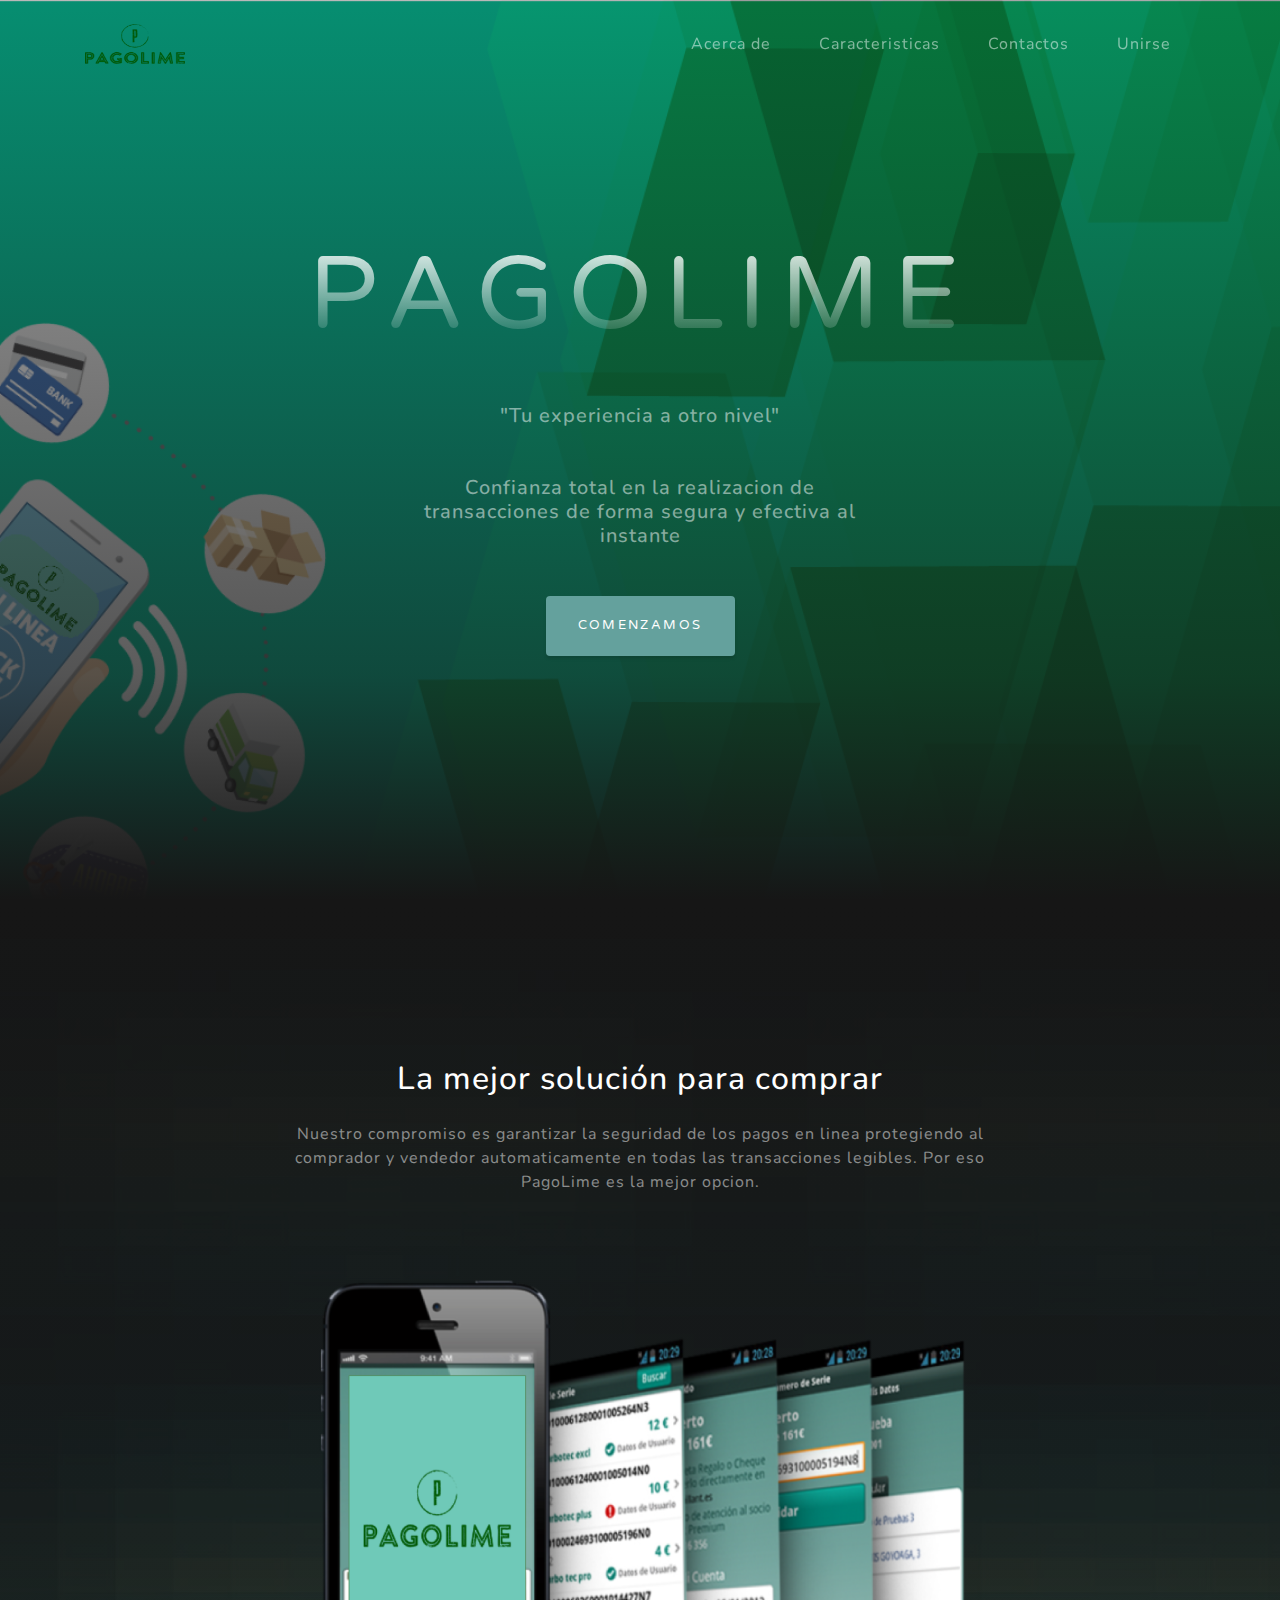
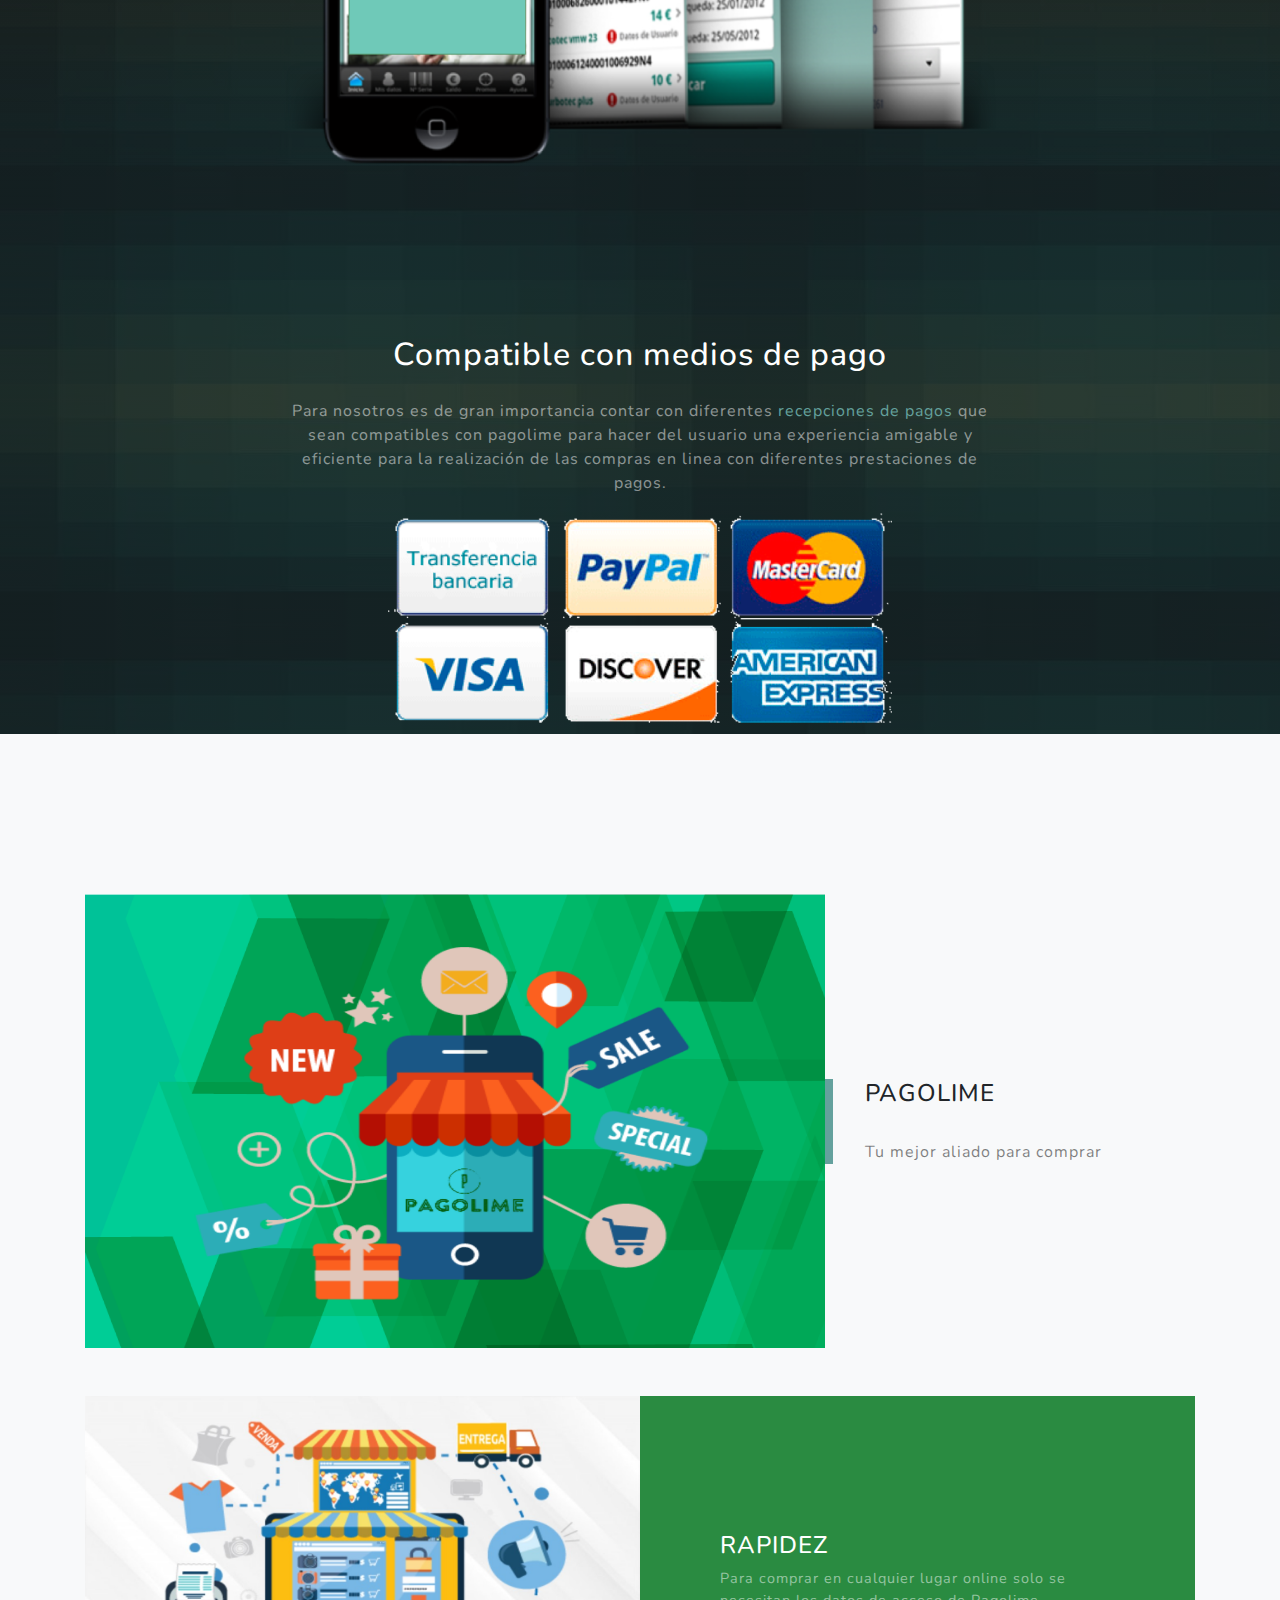
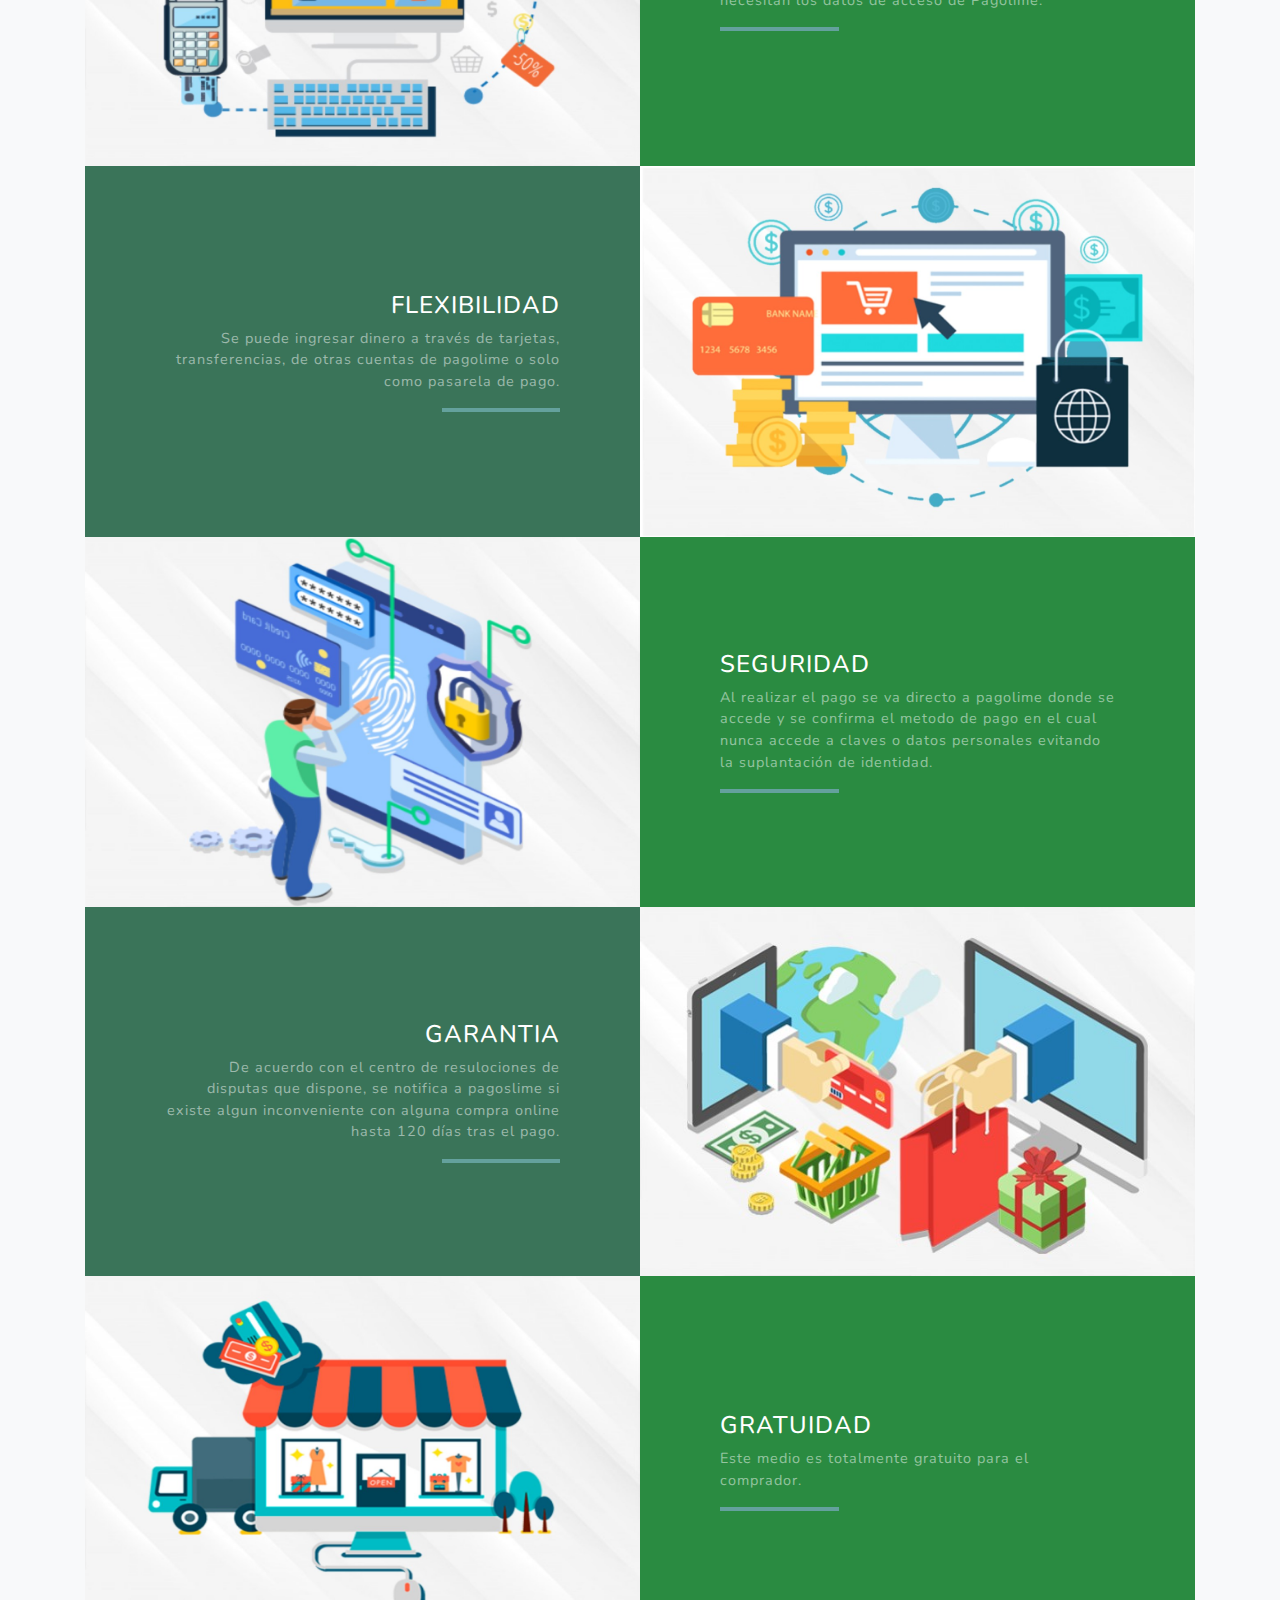
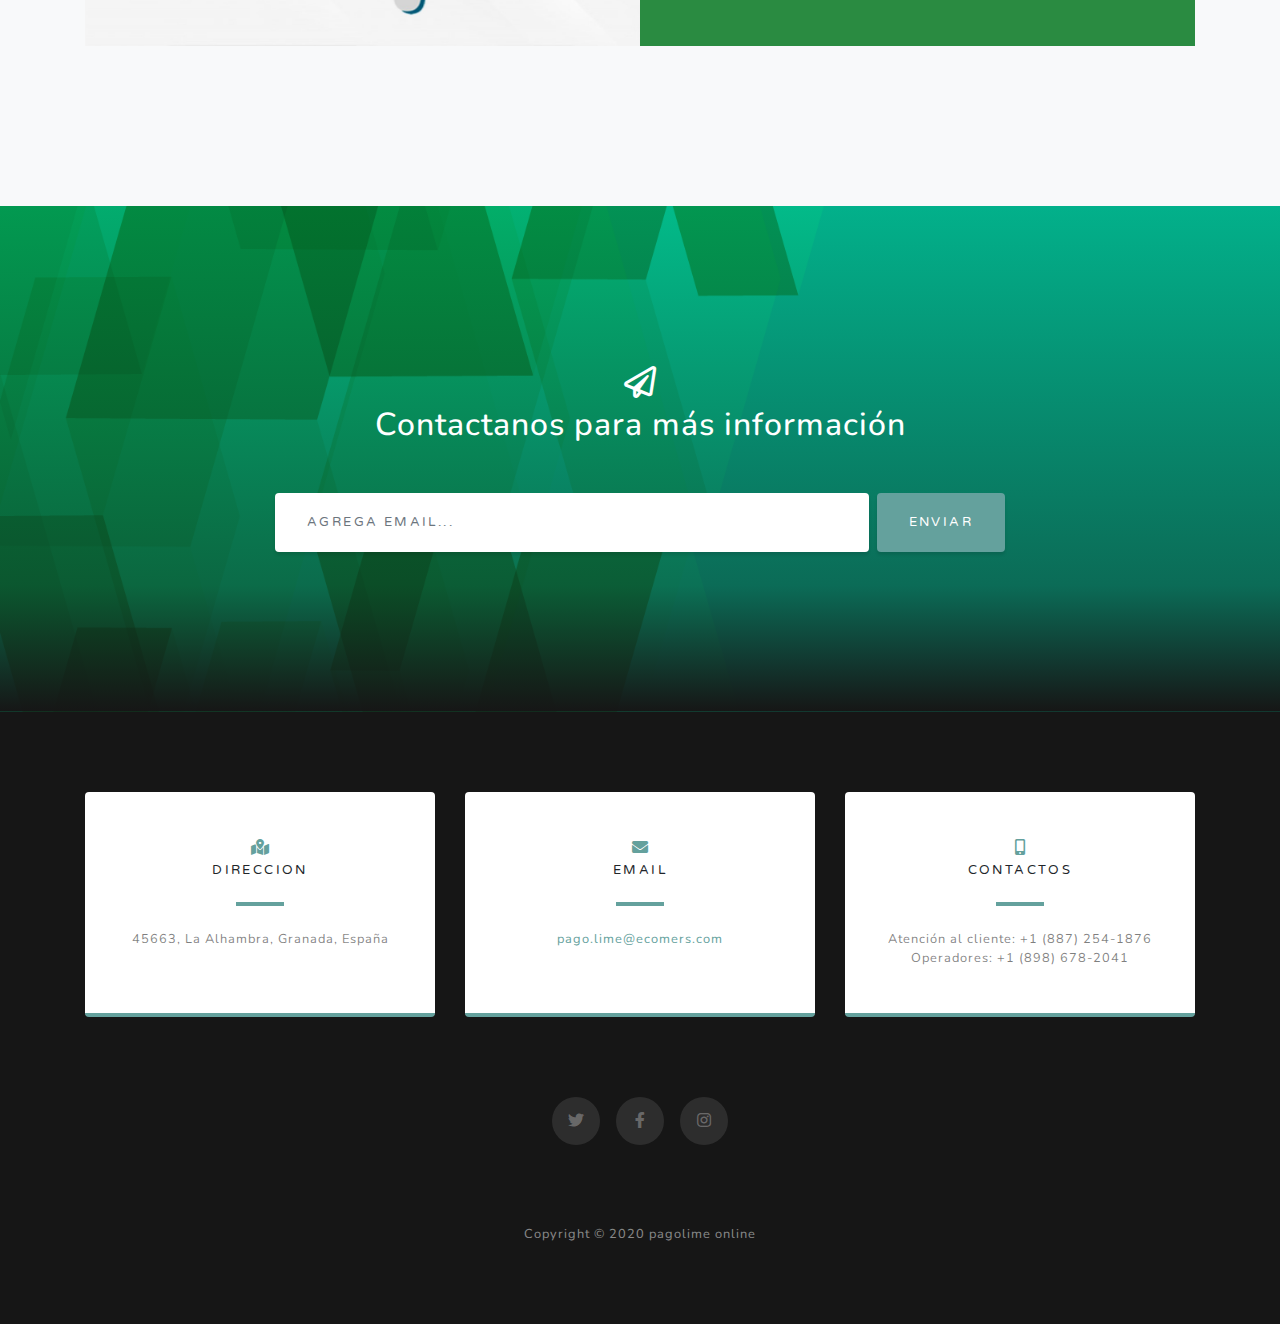
<file: index.html>
<!DOCTYPE html>
<html lang="en">

<head>

  <meta charset="utf-8">
  <meta name="viewport" content="width=device-width, initial-scale=1, shrink-to-fit=no">
  <meta name="description" content="">
  <meta name="author" content="">

  <title>PAGOLIME - Zelma Guadalupe Ruiz Ramos</title>

  <!-- Bootstrap core CSS -->
  <link href="vendor/bootstrap/css/bootstrap.min.css" rel="stylesheet">

  <!-- Custom fonts for this template -->
  <link href="vendor/fontawesome-free/css/all.min.css" rel="stylesheet">
  <link href="https://fonts.googleapis.com/css?family=Varela+Round" rel="stylesheet">
  <link href="https://fonts.googleapis.com/css?family=Nunito:200,200i,300,300i,400,400i,600,600i,700,700i,800,800i,900,900i" rel="stylesheet">

  <!-- Custom styles for this template -->
  <link href="css/grayscale.min.css" rel="stylesheet">



</head>

<body id="page-top">
<!------------------------------------------------------------------------------------------------->


  <!-- Navigation -->
  <nav class="navbar navbar-expand-lg navbar-light fixed-top" id="mainNav">
    <div class="container">
      <!--<a class="navbar-brand js-scroll-trigger" href="">Pagolime</a>-->
      <img src="img/pagolimelogo.png" alt="" width="100" height="40">
      <button class="navbar-toggler navbar-toggler-right" type="button" data-toggle="collapse" data-target="#navbarResponsive" aria-controls="navbarResponsive" aria-expanded="false" aria-label="Toggle navigation">
        Menu
        <i class="fas fa-bars"></i>
      </button>
      <div class="collapse navbar-collapse" id="navbarResponsive">
        <ul class="navbar-nav ml-auto">
          <li class="nav-item">
            <a class="nav-link js-scroll-trigger" href="#about">Acerca de</a>
          </li>
          <li class="nav-item">
            <a class="nav-link js-scroll-trigger" href="#projects">Caracteristicas</a>
          </li>
          <li class="nav-item">
            <a class="nav-link js-scroll-trigger" href="#signup">Contactos</a>
          </li>
          <li class="nav-item">
            <a class="nav-link js-scroll-trigger" href="unirse.html">Unirse</a>
          </li>
        </ul>
      </div>
    </div>
  </nav>

  <!------------------------------------------------------------------------------------------------->

  <!-- Header -->
  <header class="masthead">
    <div class="container d-flex h-100 align-items-center">
      <div class="mx-auto text-center">
        <h1 class="mx-auto my-0 text-uppercase">Pagolime</h1>
        <br>
        <br>
        <h2 class="text-white-50 mx-auto mt-2 mb-5">"Tu experiencia a otro nivel"</h2>
        <h2 class="text-white-50 mx-auto mt-2 mb-5">Confianza total en la realizacion de transacciones de forma segura y efectiva al instante</h2>
        <a href="#about" class="btn btn-primary js-scroll-trigger">Comenzamos</a>
      </div>
    </div>
  </header>

  <!------------------------------------------------------------------------------------------------->

  <!-- Seecion Acerca -->
  <section id="about" class="about-section text-center">
    <div class="container">
      <div class="row">
        <div class="col-lg-8 mx-auto">
          <h2 class="text-white mb-4">La mejor solución para comprar</h2>
          <p class="text-white-50"> Nuestro compromiso es garantizar la seguridad de los pagos en 
            linea protegiendo al comprador y vendedor automaticamente en todas las transacciones
             legibles. Por eso  PagoLime es la mejor opcion.
          </p>
        </div>
      </div>
      <img src="img/a.png" class="img-fluid" alt="">
    </div>
  </section>

  
  <!-- Seecion Acerca -->
  <section id="about" class="about-section1 text-center">
  <div class="container " >
    <div class="row">
      <div class="col-lg-8 mx-auto">
        <h2 class="text-white mb-4">Compatible con medios de pago</h2>
        <p class="text-white-50"> Para nosotros es de gran importancia contar con diferentes 
         <a href="https://drive.google.com/open?id=1Rjg8HG84FBEBM1OlkmcjS1_rsthm9cKW">recepciones de pagos</a> que sean compatibles con pagolime para hacer del usuario una experiencia amigable y eficiente para la realización 
         de las compras en linea con diferentes prestaciones de pagos.
        </p>
      </div>
    </div>
    <img src="img/rp.png" class="img-fluid" alt="">
  </div>
</section>

   <!------------------------------------------------------------------------------------------------->

  <!-- Seccion de  Caracteristicas -->
  <section id="projects" class="projects-section bg-light">
    <div class="container">

      <!-- Featured Project Row -->
      <div class="row align-items-center no-gutters mb-4 mb-lg-5">
        <div class="col-xl-8 col-lg-7">
          <img class="img-fluid mb-3 mb-lg-0" src="img/t.png" alt="">
        </div>
        <div class="col-xl-4 col-lg-5">
          <div class="featured-text text-center text-lg-left">
            <h4 aling="text-center">PAGOLIME</h4>
            <br>
            <p class="text-black-50 mb-0">Tu mejor aliado para comprar</p>
          </div>
        </div>
      </div>

      <!------------------------------------------------------------------------------------------------->

      <!-- RAPIDEZ -->
      <div class="row justify-content-center no-gutters mb-5 mb-lg-0">
        <div class="col-lg-6">
          <img class="img-fluid" src="img/Rapidez.jpg" alt="">
        </div>
        <div class="col-lg-6">
          <div class="bg-primary text-center h-100 project">
            <div class="d-flex h-100">
              <div class="project-text w-100 my-auto text-center text-lg-left">
                <h4 class="text-white">RAPIDEZ</h4>
                <p class="mb-0 text-white-50">
                  Para comprar en cualquier lugar online solo  se necesitan los datos de acceso de Pagolime.
                </p>
                <hr class="d-none d-lg-block mb-0 ml-0">
              </div>
            </div>
          </div>
        </div>
      </div>

      <!-- FLEXIBILIDAD -->
      <div class="row justify-content-center no-gutters">
        <div class="col-lg-6">
          <img class="img-fluid" src="img/Flexibilidad.jpg" alt="">
        </div>
        <div class="col-lg-6 order-lg-first">
          <div class="bg-z text-center h-100 project">
            <div class="d-flex h-100">
              <div class="project-text w-100 my-auto text-center text-lg-right">
                <h4 class="text-white">FLEXIBILIDAD</h4>
                <p class="mb-0 text-white-50">
                Se puede ingresar dinero a través de tarjetas, transferencias,
                 de otras cuentas de pagolime o solo como pasarela de pago.  
                </p>
                <hr class="d-none d-lg-block mb-0 mr-0">
              </div>
            </div>
          </div>
        </div>
      </div>


            <!-- SEGURIDAD -->
            <div class="row justify-content-center no-gutters mb-5 mb-lg-0">
              <div class="col-lg-6">
                <img class="img-fluid" src="img/seguridad.jpg" alt="">
              </div>
              <div class="col-lg-6">
                <div class="bg-primary text-center h-100 project">
                  <div class="d-flex h-100">
                    <div class="project-text w-100 my-auto text-center text-lg-left">
                      <h4 class="text-white">SEGURIDAD</h4>
                      <p class="mb-0 text-white-50">
                        Al realizar el pago se va directo a pagolime donde se accede 
                        y se confirma el metodo de pago en el cual nunca accede a claves 
                        o datos personales evitando la suplantación de identidad.
                      </p>
                      <hr class="d-none d-lg-block mb-0 ml-0">
                    </div>
                  </div>
                </div>
              </div>
            </div>
      
            <!-- GAANTIA -->
            <div class="row justify-content-center no-gutters">
              <div class="col-lg-6">
                <img class="img-fluid" src="img/Garantia.jpg" alt="">
              </div>
              <div class="col-lg-6 order-lg-first">
                <div class="bg-z text-center h-100 project">
                  <div class="d-flex h-100">
                    <div class="project-text w-100 my-auto text-center text-lg-right">
                      <h4 class="text-white">GARANTIA</h4>
                      <p class="mb-0 text-white-50">
                        De acuerdo con el centro de resulociones de disputas que dispone, se notifica
                        a pagoslime si existe algun inconveniente con alguna compra online hasta 120 días 
                        tras  el pago.
                      </p>
                      <hr class="d-none d-lg-block mb-0 mr-0">
                    </div>
                  </div>
                </div>
              </div>
            </div>

      <!-- GRATUIDAD -->
      <div class="row justify-content-center no-gutters mb-5 mb-lg-0">
        <div class="col-lg-6">
          <img class="img-fluid" src="img/gratuito.jpg" alt="">
        </div>
        <div class="col-lg-6">
          <div class="bg-primary text-center h-100 project">
            <div class="d-flex h-100">
              <div class="project-text w-100 my-auto text-center text-lg-left">
                <h4 class="text-white">GRATUIDAD</h4>
                <p class="mb-0 text-white-50">
                  Este medio es totalmente gratuito para el comprador.
                </p>
                <hr class="d-none d-lg-block mb-0 ml-0">
              </div>
            </div>
          </div>
        </div>
      </div>
    </div>
  </section>

  <!------------------------------------------------------------------------------------------------->

  <!-- Signup Section -->
  <section id="signup" class="signup-section">
    <div class="container">
      <div class="row">
        <div class="col-md-10 col-lg-8 mx-auto text-center">

          <i class="far fa-paper-plane fa-2x mb-2 text-white"></i>
          <h2 class="text-white mb-5">Contactanos para más información</h2>

          <form class="form-inline d-flex">
            <input type="email" class="form-control flex-fill mr-0 mr-sm-2 mb-3 mb-sm-0" 
            id="inputEmail" placeholder="Agrega Email...">
            <button type="submit" class="btn btn-primary mx-auto">Enviar</button>
          </form>

        </div>
      </div>
    </div>
  </section>

  <!------------------------------------------------------------------------------------------------->


  <!-- Contactos -->
  <section class="contact-section bg-black">
    <div class="container">

      <div class="row">
        <div class="col-md-4 mb-3 mb-md-0">
          <div class="card py-4 h-100">
            <div class="card-body text-center">
              <i class="fas fa-map-marked-alt text-primary mb-2"></i>
              <h4 class="text-uppercase m-0">Direccion</h4>
              <hr class="my-4">
              <div class="small text-black-50">45663, La Alhambra, Granada, España</div>
            </div>
          </div>
        </div>

        <div class="col-md-4 mb-3 mb-md-0">
          <div class="card py-4 h-100">
            <div class="card-body text-center">
              <i class="fas fa-envelope text-primary mb-2"></i>
              <h4 class="text-uppercase m-0">Email</h4>
              <hr class="my-4">
              <div class="small text-black-50">
                <a href="#">pago.lime@ecomers.com</a>
              </div>
            </div>
          </div>
        </div>

        <div class="col-md-4 mb-3 mb-md-0">
          <div class="card py-4 h-100">
            <div class="card-body text-center">
              <i class="fas fa-mobile-alt text-primary mb-2"></i>
              <h4 class="text-uppercase m-0">Contactos</h4>
              <hr class="my-4">
              <div class="small text-black-50">Atención al cliente:  +1 (887) 254-1876</div>
              <div class="small text-black-50">Operadores: +1 (898) 678-2041</div>
            </div>
          </div>
        </div>
      </div>


      <!------------------------------------------------------------------------------------------------->

      <!--Iconos de Redes Sociales-->
      <div class="social d-flex justify-content-center">
        <a href="#" class="mx-2">
          <i class="fab fa-twitter"></i>
        </a>
        <a href="#" class="mx-2">
          <i class="fab fa-facebook-f"></i>
        </a>
        <a href="#" class="mx-2">
          <i class="fab fa-instagram"></i>
        </a>
      </div>

    </div>
  </section>

  <!------------------------------------------------------------------------------------------------->

  <!-- Footer -->
  <footer class="bg-black small text-center text-white-50">
    <div class="container">
      Copyright &copy; 2020 pagolime online
    </div>
  </footer>

  <!-- Bootstrap core JavaScript -->
  <script src="vendor/jquery/jquery.min.js"></script>
  <script src="vendor/bootstrap/js/bootstrap.bundle.min.js"></script>

  <!-- Plugin JavaScript -->
  <script src="vendor/jquery-easing/jquery.easing.min.js"></script>

  <!-- Custom scripts for this template -->
  <script src="js/grayscale.min.js"></script>

</body>

</html>
</file>
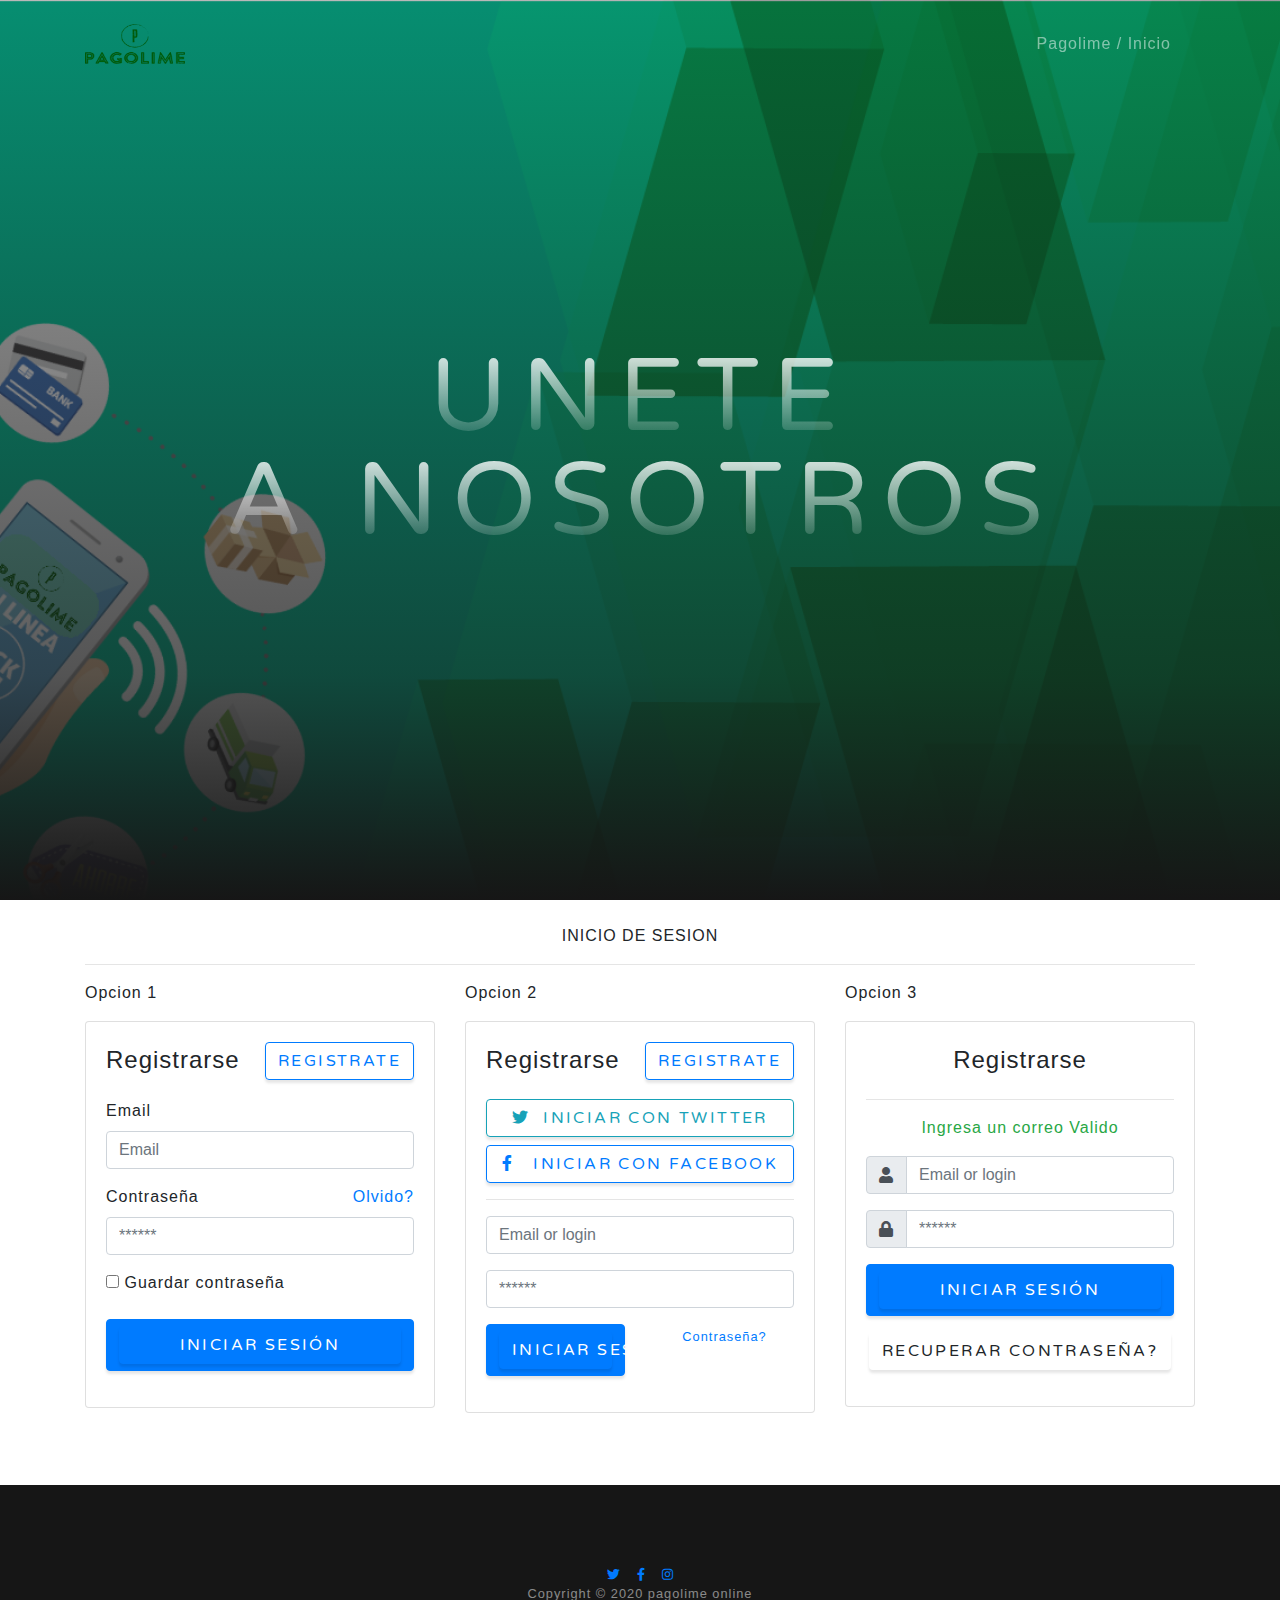
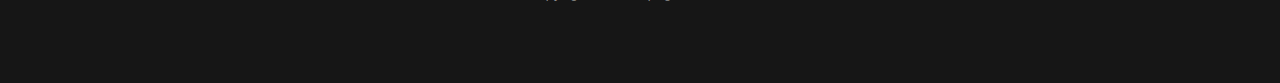
<file: unirse.html>
<!DOCTYPE html>
<html lang="en">

<head>

  <meta charset="utf-8">
  <meta name="viewport" content="width=device-width, initial-scale=1, shrink-to-fit=no">
  <meta name="description" content="">
  <meta name="author" content="">

  <title>PAGOLIME - Zelma Guadalupe Ruiz Ramos</title>

  <!-- Bootstrap core CSS -->
  <link href="vendor/bootstrap/css/bootstrap.min.css" rel="stylesheet">

  <!-- Custom fonts for this template -->
  <link href="vendor/fontawesome-free/css/all.min.css" rel="stylesheet">
  <link href="https://fonts.googleapis.com/css?family=Varela+Round" rel="stylesheet">
  <link href="https://fonts.googleapis.com/css?family=Nunito:200,200i,300,300i,400,400i,600,600i,700,700i,800,800i,900,900i" rel="stylesheet">

  <!-- Custom styles for this template -->
  <link href="css/grayscale.min.css" rel="stylesheet">

<!------------------------------------------------------------------------------------------------->
<!------------------------------------------------------------------------------------------------->
<link href="//maxcdn.bootstrapcdn.com/bootstrap/4.0.0/css/bootstrap.min.css" rel="stylesheet" id="bootstrap-css">
<script src="//maxcdn.bootstrapcdn.com/bootstrap/4.0.0/js/bootstrap.min.js"></script>
<script src="//code.jquery.com/jquery-1.11.1.min.js"></script>
<!------ Include the above in your HEAD tag ---------->
<!------------------------------------------------------------------------------------------------->


<!------------------------------------------------------------------------------------------------->

</head>

<body id="page-top">
<!------------------------------------------------------------------------------------------------->


  <!-- Navigation -->
  <nav class="navbar navbar-expand-lg navbar-light fixed-top" id="mainNav">
    <div class="container">
      <!--<a class="navbar-brand js-scroll-trigger" href="">Pagolime</a>-->
      <img src="img/pagolimelogo.png" alt="" width="100" height="40" href="index.html">
      <button class="navbar-toggler navbar-toggler-right" type="button" data-toggle="collapse" data-target="#navbarResponsive" aria-controls="navbarResponsive" aria-expanded="false" aria-label="Toggle navigation">
        Menu
        <i class="fas fa-bars"></i>
      </button>
      <div class="collapse navbar-collapse" id="navbarResponsive">
        <ul class="navbar-nav ml-auto">
          <li class="nav-item">
            <a class="nav-link js-scroll-trigger" href="index.html">Pagolime / Inicio</a>
          </li>
        </ul>
      </div>
    </div>
  </nav>

  <!------------------------------------------------------------------------------------------------->
  
   <!-- Header -->
   <header class="masthead">
    <div class="container d-flex h-100 align-items-center">
      <div class="mx-auto text-center">
        <h1 class="mx-auto my-0 text-uppercase">Unete</h1>
        <h1 class="mx-auto my-0 text-uppercase">a nosotros</h1>
      </div>
    </div>
  </header>

  <!------------------------------------------------------------------------------------------------->

<link rel="stylesheet" href="https://use.fontawesome.com/releases/v5.0.8/css/all.css">

</header>
    <div class="container">
    <br>  
    <p class="text-center">INICIO DE SESION </p>
    <hr>
    <div class="row">
        <aside class="col-sm-4">
    <!--------------------------Opcion 1---------------------------------->
          <p>Opcion 1</p>
        <div class="card">
        <article class="card-body">
        <a href="" class="float-right btn btn-outline-primary">Registrate</a>
        <h4 class="card-title mb-4 mt-1">Registrarse</h4>
            <form>
            <div class="form-group">
                <label>Email</label>
                <input name="" class="form-control" placeholder="Email" type="email">
            </div> <!-- form-group// -->
            <div class="form-group">
                <a class="float-right" href="#">Olvido?</a>
                <label>Contraseña</label>
                <input class="form-control" placeholder="******" type="password">
            </div> <!-- form-group// --> 
            <div class="form-group"> 
            <div class="checkbox">
            <label> <input type="checkbox"> Guardar contraseña </label>
            </div> <!-- checkbox .// -->
            </div> <!-- form-group// -->  
            <div class="form-group">
                <button type="submit" class="btn btn-primary btn-block" > 
                  <a class="btn btn-primary btn-block" href="CrediCard.html">Iniciar Sesión</a></button>
            </div> <!-- form-group// -->                                                           
        </form>
        </article>
        </div> <!-- card.// -->



 
        <!--------------------------Opcion 2---------------------------------->

            </aside> <!-- col.// -->
            <aside class="col-sm-4">
        <p>Opcion 2</p>

        <div class="card">
        <article class="card-body">
            <a href="" class="float-right btn btn-outline-primary">Registrate</a>
            <h4 class="card-title mb-4 mt-1">Registrarse</h4>
            <p>
                <a href="" class="btn btn-block btn-outline-info"> <i class="fab fa-twitter"></i>  Iniciar con Twitter</a>
                <a href="" class="btn btn-block btn-outline-primary"> <i class="fab fa-facebook-f"></i>   Iniciar con facebook</a>
            </p>
            <hr>
            <form>
            <div class="form-group">
                <input name="" class="form-control" placeholder="Email or login" type="email">
            </div> <!-- form-group// -->
            <div class="form-group">
                <input class="form-control" placeholder="******" type="password">
            </div> <!-- form-group// -->                                      
            <div class="row">
                <div class="col-md-6">
                    <div class="form-group">
                        <button type="submit" class="btn btn-primary btn-block">
                          <a class="btn btn-primary btn-block" href="CrediCard.html">Iniciar Sesión</a>
                        </button>
                    </div> <!-- form-group// -->
                </div>
                <div class="col-md-6 text-center">
                    <a class="small" href="#">Contraseña?</a>
                </div>                                            
            </div> <!-- .row// -->                                                                  
        </form>
        </article>
        </div> <!-- card.// -->





<!--------------------------Opcion 3---------------------------------->


            </aside> <!-- col.// -->
            <aside class="col-sm-4">
        <p>Opcion 3</p>

        <div class="card">
        <article class="card-body">
            <h4 class="card-title text-center mb-4 mt-1">Registrarse</h4>
            <hr>
            <p class="text-success text-center">Ingresa un correo Valido</p>
            <form>
            <div class="form-group">
            <div class="input-group">
                <div class="input-group-prepend">
                    <span class="input-group-text"> <i class="fa fa-user"></i> </span>
                </div>
                <input name="" class="form-control" placeholder="Email or login" type="email">
            </div> <!-- input-group.// -->
            </div> <!-- form-group// -->
            <div class="form-group">
            <div class="input-group">
                <div class="input-group-prepend">
                    <span class="input-group-text"> <i class="fa fa-lock"></i> </span>
                </div>
                <input class="form-control" placeholder="******" type="password">
            </div> <!-- input-group.// -->
            </div> <!-- form-group// -->
            <div class="form-group">
            <button type="submit" class="btn btn-primary btn-block">
              <a class="btn btn-primary btn-block" href="CrediCard.html">Iniciar Sesión</a>
            </button>
            </div> <!-- form-group// -->
            <p class="text-center"><a href="#" class="btn">Recuperar contraseña?</a></p>
            </form>
        </article>
        </div> <!-- card.// -->

            </aside> <!-- col.// -->
        </div> <!-- row.// -->

        </div> 
        <!--container end.//-->
        <br>
        <br>
        <br>

  <!------------------------------------------------------------------------------------------------->

  <!-- Footer -->
  <footer class="bg-black small text-center text-white-50">
    <div class="social d-flex justify-content-center">
        <a href="#" class="mx-2">
          <i class="fab fa-twitter"></i>
        </a>
        <a href="#" class="mx-2">
          <i class="fab fa-facebook-f"></i>
        </a>
        <a href="#" class="mx-2">
          <i class="fab fa-instagram"></i>
        </a>
      </div>

    </div>
    <div class="container">
      Copyright &copy; 2020 pagolime online
    </div>
  </footer>

  <!-- Bootstrap core JavaScript -->
  <script src="vendor/jquery/jquery.min.js"></script>
  <script src="vendor/bootstrap/js/bootstrap.bundle.min.js"></script>

  <!-- Plugin JavaScript -->
  <script src="vendor/jquery-easing/jquery.easing.min.js"></script>

  <!-- Custom scripts for this template -->
  <script src="js/grayscale.min.js"></script>

   </body>

  </html>
</file>
<file: css/grayscale.min.css>
/*!
 * Start Bootstrap - Grayscale v5.0.9 (https://startbootstrap.com/template-overviews/grayscale)
 * Copyright 2013-2019 Start Bootstrap
 * Licensed under MIT (https://github.com/BlackrockDigital/startbootstrap-grayscale/blob/master/LICENSE)
 */
 


 #mainNav{
     min-height:56px;
     background-color:#fff
    }
    
#mainNav .navbar-toggler{
    font-size:80%;
    padding:.75rem;
    color:#64a19d;
    border:1px solid #64a19d
}

#mainNav .navbar-toggler:focus{
    outline:0
}

#mainNav .navbar-brand{
    color:#161616;
    font-weight:700;
    padding:.9rem 0
}

#mainNav .navbar-nav .nav-item:hover{
    color:fade(white,80%);
    outline:0;
    background-color:transparent
}

#mainNav .navbar-nav .nav-item:active,#mainNav .navbar-nav .nav-item:focus{
    outline:0;
    background-color:transparent
}

@media (min-width:992px){
#mainNav{
    padding-top:0;
    padding-bottom:0;
    border-bottom:none;
    background-color:transparent;
    transition:background-color .3s ease-in-out
}

#mainNav .navbar-brand{
    padding:.5rem 0;
    color:rgba(255,255,255,.5)
}

#mainNav .nav-link{
    transition:none;
    padding:2rem 1.5rem;
    color:rgba(255,255,255,.5)
}

#mainNav .nav-link:hover{
    color:rgba(255,255,255,.75)
}
#mainNav .nav-link:active{
    color:#fff
}

#mainNav.navbar-shrink{
    background-color:#fff
}

#mainNav.navbar-shrink .navbar-brand{
    color:#161616
}

#mainNav.navbar-shrink .nav-link{
    color:#161616;
    padding:1.5rem 1.5rem 1.25rem;
    border-bottom:.25rem solid transparent
}

#mainNav.navbar-shrink .nav-link:hover{
    color:#64a19d
}

#mainNav.navbar-shrink .nav-link:active{
    color:#467370
}

#mainNav.navbar-shrink .nav-link.active{
    color:#64a19d;
    outline:0;
    border-bottom:.25rem solid #64a19d}
}

.zel {
    position: relative;
    width: 100%;
    height: auto;
    min-height: 10rem;
    padding: 5rem 0;
    background: linear-gradient(to bottom, rgba(40, 65, 56, 0.3) 0%, rgba(43, 97, 79, 0.7) 75%, #295544 100%);
    background-position: center;
    background-repeat: no-repeat;
    background-attachment: scroll;
    background-size: cover;
  }

  .zelm {
    position: relative;
    width: 100%;
    height: auto;
    min-height: 10rem;
    padding: 5rem 0;
    background: linear-gradient(to bottom, #295544 0%, rgba(43, 97, 79, 0.7) 75%,rgba(40, 65, 56, 0.3) 100%);
    background-position: center;
    background-repeat: no-repeat;
    background-attachment: scroll;
    background-size: cover;
  }


.masthead{
    position:relative;
    width:100%;
    height:auto;
    min-height:35rem;
    padding:15rem 0;
    background:linear-gradient(to bottom,rgba(22,22,22,.3) 0,rgba(22,22,22,.7) 75%,#161616 100%),url(../img/fv.png);
    background-position:center;
    background-repeat:no-repeat;
    background-attachment:scroll;
    background-size:cover
}

.masthead h1{
    font-family:'Varela Round';
    font-size:2.5rem;
    line-height:2.5rem;
    letter-spacing:.8rem;
    background:-webkit-linear-gradient(rgba(255,255,255,.9),rgba(255,255,255,0));
    -webkit-text-fill-color:transparent;
    -webkit-background-clip:text
}

.masthead h2{
    max-width:20rem;font-size:1rem
}

@media (min-width:768px){
    .masthead h1{
        font-size:4rem;
        line-height:4rem
    }
}

@media (min-width:992px){
    .masthead{
        height:100vh;
        padding:0
    }
    .masthead h1{
        font-size:6.5rem;
        line-height:6.5rem;
        letter-spacing:.8rem
    }.masthead h2{
        max-width:30rem;
        font-size:1.25rem
    }
}

.btn{
    box-shadow:0 .1875rem .1875rem 0 rgba(0,0,0,.1)!important;
    padding:1.25rem 2rem;
    font-family:'Varela Round';
    font-size:80%;
    text-transform:uppercase;
    letter-spacing:.15rem;
    border:0
}

.btn-primary{
    background-color:#64a19d
}

.btn-primary:hover{
    background-color:#4f837f
}

.btn-primary:focus{
    background-color:#4f837f;
    color:#fff
}

.btn-primary:active{
    background-color:#467370!important
}

.about-section{
    padding-top:10rem;
    background:linear-gradient(to bottom,#161616 0,rgba(22,22,22,.9) 75%,rgba(22,22,22,.8) 100%),url("../img/fv.jpg");
}

.about-section1 {
    padding-top: 10rem;
    background: linear-gradient(to bottom, rgba(22, 22, 22, 0.8) 100%, rgba(22, 22, 22, 0.9) 75%,#062c15 0% ), url("../img/fv.jpg");
  }

.about-section p{
    margin-bottom:5rem
}

.projects-section{
    padding:10rem 0
}

.projects-section .featured-text{
    padding:2rem
}

@media (min-width:992px){
    .projects-section .featured-text{
        padding:0 0 0 2rem;
        border-left:.5rem solid #64a19d
    }
}

.projects-section .project-text{
    padding:3rem;
    font-size:90%
}

@media (min-width:992px){
    .projects-section .project-text{
        padding:5rem
    }
    .projects-section .project-text hr{
        border-color:#64a19d;
        border-width:.25rem;
        width:30%
    }
}

.signup-section{
    padding:10rem 0;
    background:linear-gradient(to bottom,rgba(22,22,22,.1) 0,rgba(22,22,22,.5) 75%,#161616 100%),url("../img/footer.png");
    background-position:center;
    background-repeat:no-repeat;
    background-attachment:scroll;
    background-size:cover
}

.signup-section .form-inline input{
    box-shadow:0 .1875rem .1875rem 0 rgba(0,0,0,.1)!important;
    padding:1.25rem 2rem;
    height:auto;
    font-family:'Varela Round';
    font-size:80%;
    text-transform:uppercase;
    letter-spacing:.15rem;
    border:0
}

.contact-section{
    padding:5rem 0 0
}

.contact-section .card{
    border:0;
    border-bottom:.25rem solid #64a19d
}

.contact-section .card h4{
    font-size:.8rem;
    font-family:'Varela Round';
    text-transform:uppercase;
    letter-spacing:.15rem
}
.contact-section .card hr{
    border-color:#64a19d;
    border-width:.25rem;
    width:3rem
}
.contact-section .social{
    margin-top:5rem
}

.contact-section .social a{
    text-align:center;
    height:3rem;
    width:3rem;
    background:rgba(255,255,255,.1);
    border-radius:100%;
    line-height:3rem;
    color:rgba(255,255,255,.3)
}

.contact-section .social a:hover{
    color:rgba(255,255,255,.5)
}

.contact-section .social a:active{
    color:#fff
}

body{
    font-family:Nunito;
    letter-spacing:.0625em
}

a{
    color:#64a19d
}
a:focus,a:hover{
    text-decoration:none;
    color:#3c6360
}

.bg-black{
    background-color:#161616!important
}

.bg-primary{
    background-color:#2a8b41!important
}

.bg-z{
    background-color:#3a7459!important
  }

.text-primary{
    color:#64a19d!important
}

footer{
    padding:5rem 0
}
</file>
